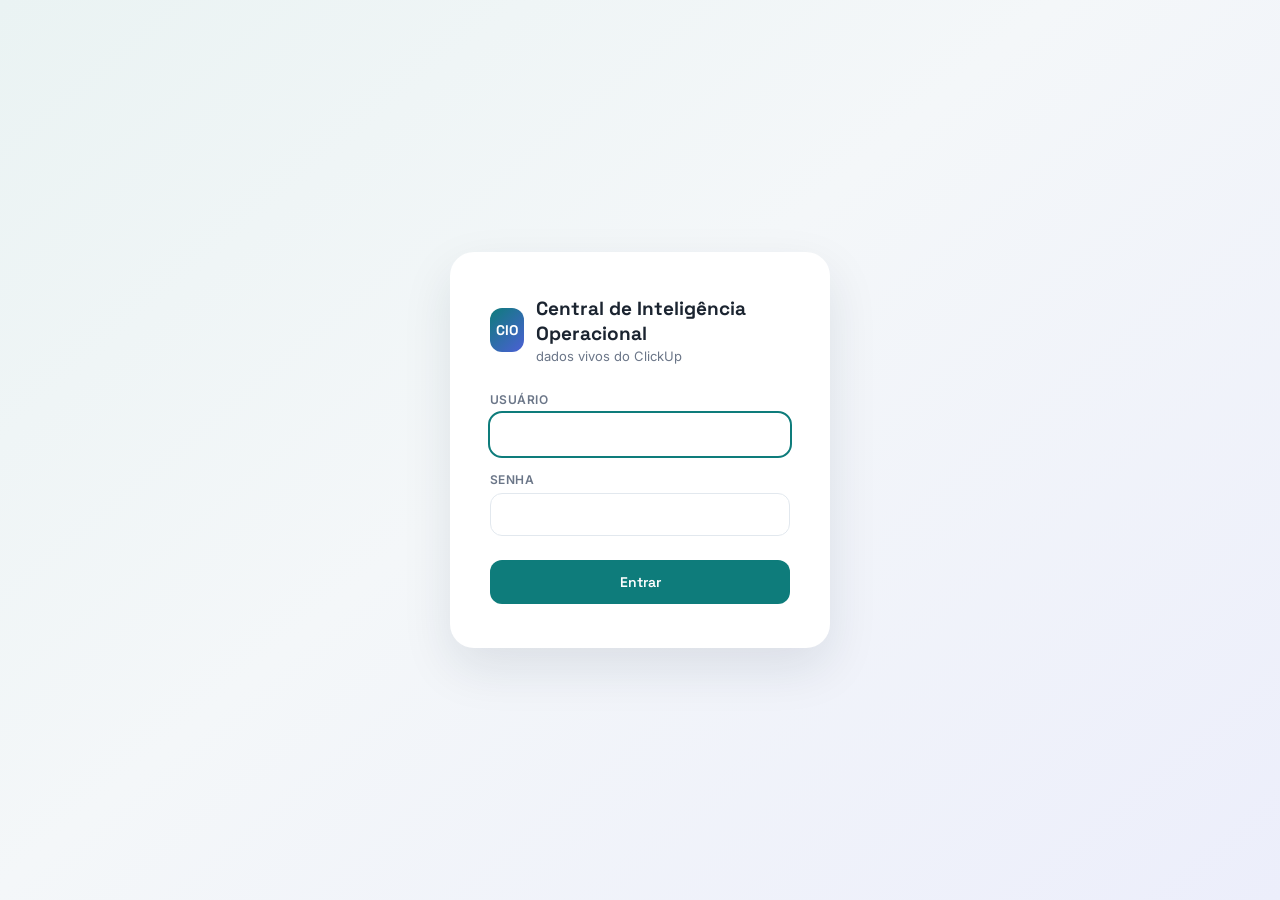
<file: frontend/login.html>
<!DOCTYPE html>
<html lang="pt-BR">
<head>
<meta charset="UTF-8" />
<meta name="viewport" content="width=device-width, initial-scale=1.0" />
<title>Entrar · Central de Inteligência Operacional</title>
<link href="https://fonts.googleapis.com/css2?family=Space+Grotesk:wght@500;600;700&family=Inter:wght@400;500;600&display=swap" rel="stylesheet">
<style>
:root {
  --bg: #F4F7F9; --surface: #FFFFFF; --border: #E2E8EE;
  --text: #1B2430; --text-muted: #6B7688;
  --teal: #0E7C7B; --teal-dark: #0A5F5E; --indigo: #4C5FD5; --coral: #FF6B6B;
}
* { box-sizing: border-box; }
body {
  margin: 0; min-height: 100vh; display: flex; align-items: center; justify-content: center;
  background: linear-gradient(140deg, #EAF3F3 0%, var(--bg) 45%, #ECEEFB 100%);
  font-family: 'Inter', sans-serif; color: var(--text);
}
.card {
  background: var(--surface); border-radius: 24px; padding: 44px 40px;
  width: 380px; max-width: 92vw;
  box-shadow: 0 20px 50px rgba(20,40,60,0.10);
}
.brand { display: flex; align-items: center; gap: 12px; margin-bottom: 28px; }
.brand-mark {
  width: 44px; height: 44px; border-radius: 12px;
  background: linear-gradient(135deg, var(--teal), var(--indigo));
  color: white; display: flex; align-items: center; justify-content: center;
  font-family: 'Space Grotesk', sans-serif; font-weight: 700; font-size: 14px;
}
h1 { font-family: 'Space Grotesk', sans-serif; font-size: 19px; margin: 0; }
.sub { color: var(--text-muted); font-size: 13px; margin: 2px 0 0; }
label { font-size: 12px; text-transform: uppercase; letter-spacing: 0.04em; color: var(--text-muted); display: block; margin: 16px 0 6px; font-weight: 600; }
input {
  width: 100%; padding: 12px 14px; border-radius: 12px; border: 1px solid var(--border);
  font-size: 14px; font-family: 'Inter', sans-serif;
}
input:focus { outline: 2px solid var(--teal); border-color: transparent; }
button {
  width: 100%; margin-top: 24px; padding: 13px; border: none; border-radius: 12px;
  background: var(--teal); color: white; font-family: 'Space Grotesk', sans-serif;
  font-weight: 600; font-size: 14px; cursor: pointer; transition: background 0.15s;
}
button:hover { background: var(--teal-dark); }
button:disabled { opacity: 0.6; cursor: wait; }
.error {
  display: none; margin-top: 14px; padding: 10px 12px; border-radius: 10px;
  background: #FFF0F0; color: var(--coral); font-size: 13px; text-align: center;
}
.error.visible { display: block; }
</style>
</head>
<body>
<div class="card">
  <div class="brand">
    <div class="brand-mark">CIO</div>
    <div>
      <h1>Central de Inteligência Operacional</h1>
      <p class="sub">dados vivos do ClickUp</p>
    </div>
  </div>

  <label for="username">Usuário</label>
  <input id="username" autocomplete="username" autofocus />

  <label for="password">Senha</label>
  <input id="password" type="password" autocomplete="current-password" />

  <button id="loginBtn">Entrar</button>
  <div id="error" class="error"></div>
</div>

<script>
async function doLogin() {
  const btn = document.getElementById("loginBtn");
  const err = document.getElementById("error");
  err.classList.remove("visible");
  btn.disabled = true;
  btn.textContent = "Entrando...";
  try {
    const res = await fetch("/api/auth/login", {
      method: "POST",
      headers: { "Content-Type": "application/json" },
      body: JSON.stringify({
        username: document.getElementById("username").value.trim(),
        password: document.getElementById("password").value,
      }),
    });
    if (!res.ok) {
      const data = await res.json().catch(() => ({}));
      throw new Error(data.detail || "Usuário ou senha inválidos");
    }
    window.location.href = "/";
  } catch (e) {
    err.textContent = e.message;
    err.classList.add("visible");
    btn.disabled = false;
    btn.textContent = "Entrar";
  }
}
document.getElementById("loginBtn").addEventListener("click", doLogin);
document.addEventListener("keydown", (e) => { if (e.key === "Enter") doLogin(); });
</script>
</body>
</html>
</file>
